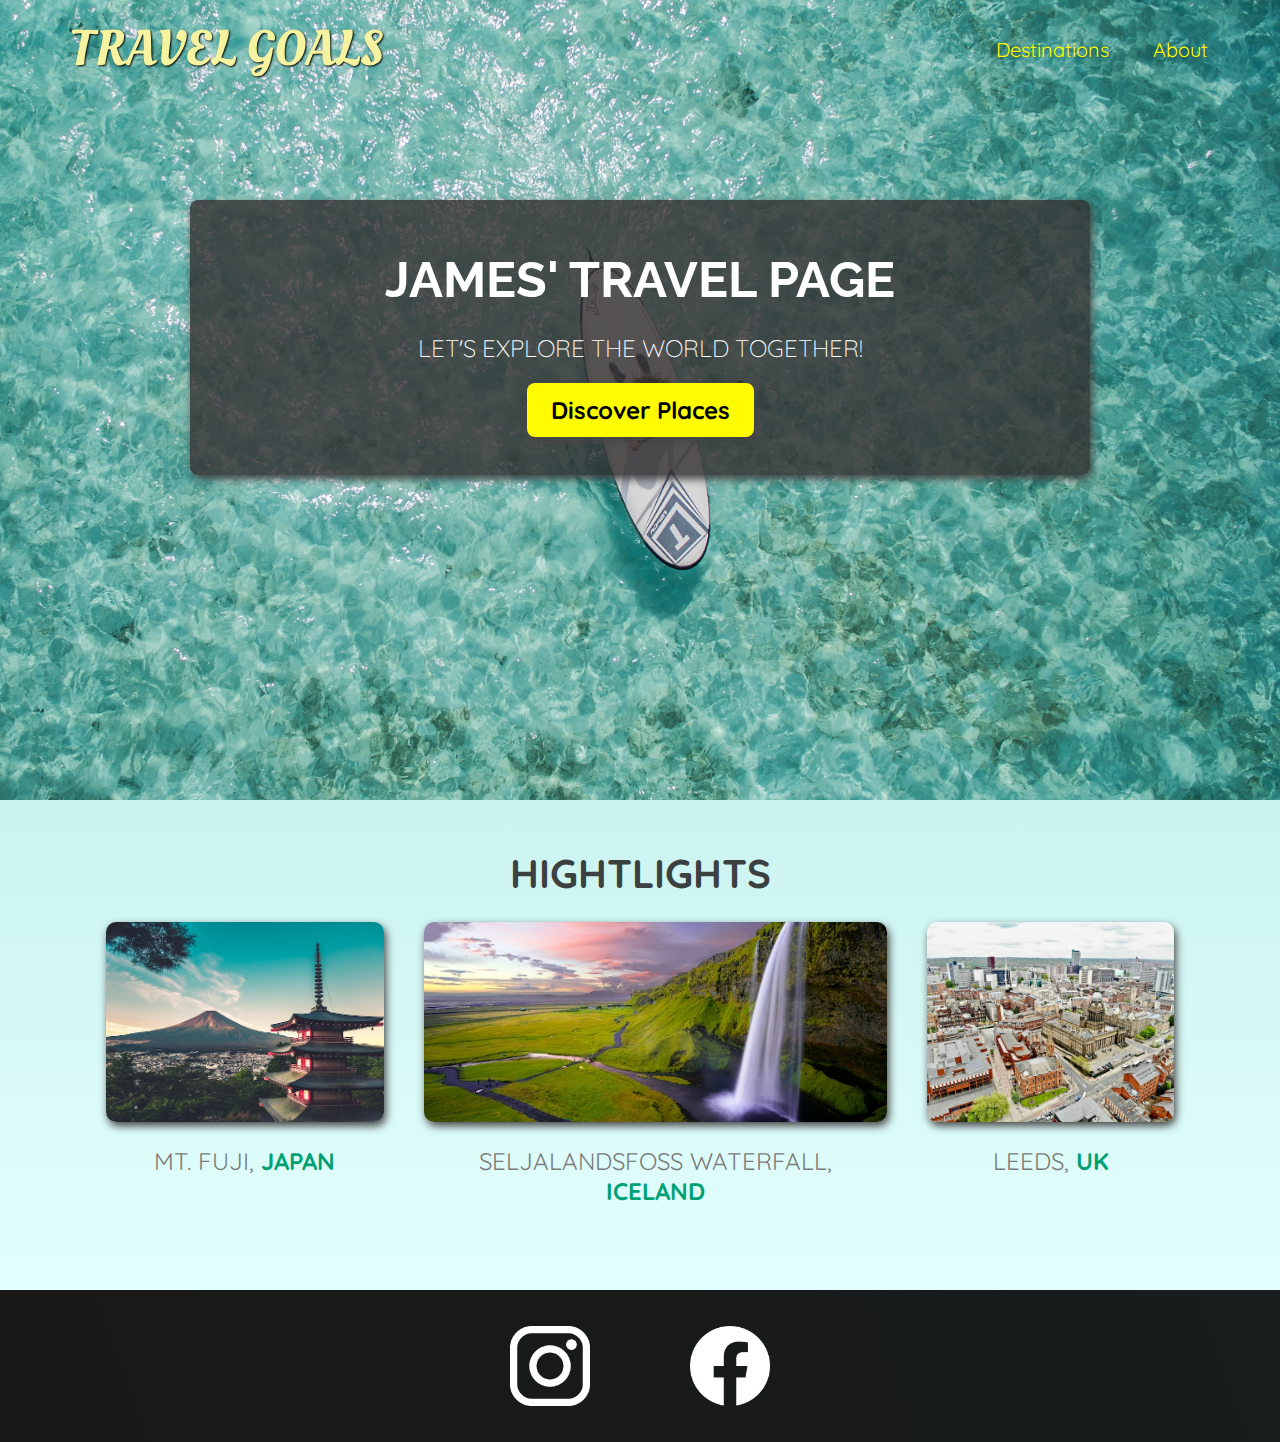
<file: index.html>
<!DOCTYPE html>
<html lang="en">
  <head>
    <meta charset="UTF-8" />
    <link rel="stylesheet" href="/styles.css" />
    <link rel="stylesheet" href="/shared.css" />
    <link
      href="https://fonts.googleapis.com/css2?family=Raleway:wght@700&family=Oleo+Script:wght@700&family=Quicksand:wght@300;500;700&display=swap"
      rel="stylesheet"
    />
    <title>Travel Goals</title>
  </head>
  <body>
    <header>
        <div id="page-logo">
            <a href="/index.html">Travel Goals</a>
        </div>
          <nav>
            <ul>
              <li><a href="/places.html">Destinations</a></li>
              <li><a href="/about.html">About</a></li>
            </ul>
      </nav>
    </header>
    <main>
      <section id="hero">
        <div id="hero-content">
          <h1> James' Travel Page</h1>
          <p>Let's explore the world together!</p>
          <a href="/places.html">Discover Places</a>
        </div>
      </section>
      <section id="highlights">
        <h2>Hightlights</h2>
        <ul id="destinations">
          <li class="destination">
            <img src="/images/places/Mt-fuji.jpg" alt="image of mt fuji at dusk">
            <p>Mt. Fuji, <strong>Japan</strong></p>
          </li>
          <li class="destination">
            <img src="/images/places/iceland.jpg" alt="image of waterfall in iceland">
            <p>Seljalandsfoss Waterfall, <strong>Iceland</strong></p>
          </li>
          <li class="destination">
            <img src="/images/places/Leeds.jpg" alt="daytime image of Leeds City Streets">
            <p>Leeds, <strong>UK</strong></p>
          </li>
        </ul>
      </section>
    </main>
    <footer>
      <ul>
        <li>
          <a href="https://www.instagram.com">
            <img src="/images/icons/insta.png" alt ="instagram icon"/>
          </a>
        </li>
        <li>
          <a href="https://www.facebook.com">
            <img src="/images/icons/facebook.png" alt="facebook icon"/>
          </a>
        </li>
      </ul>
    </footer>
  </body>
</html>
</file>
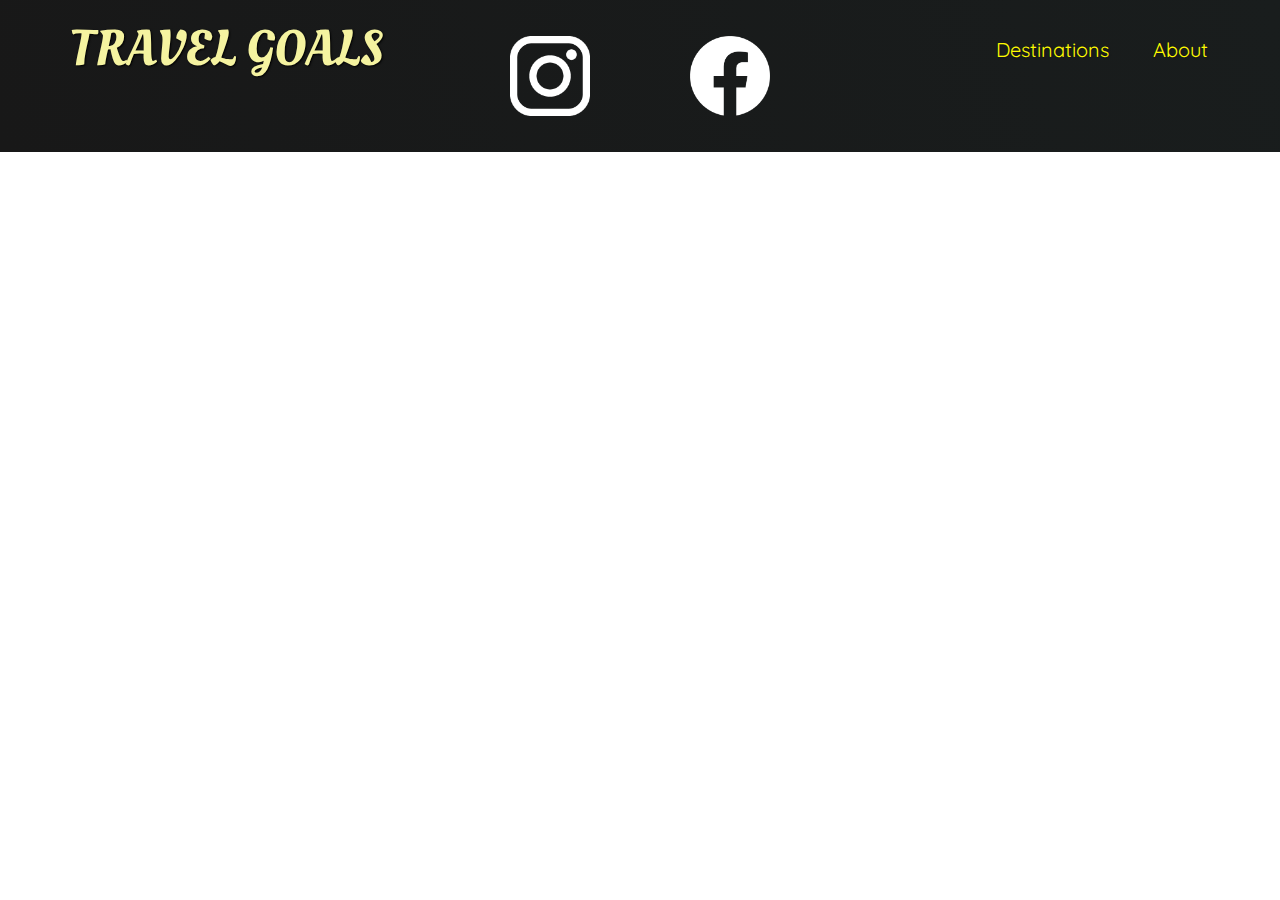
<file: places.html>
<!DOCTYPE html>
<html lang="en">
  <head>
    <meta charset="UTF-8" />
    <link rel="stylesheet" href="/styles.css" />
    <link rel="stylesheet" href="/shared.css" />
    <link
      href="https://fonts.googleapis.com/css2?family=Raleway:wght@700&family=Oleo+Script:wght@700&family=Quicksand:wght@300;500;700&display=swap"
      rel="stylesheet"
    />
    <title>Travel Goals</title>
  </head>
  <body>
    <header>
        <div id="page-logo">
            <a href="/index.html">Travel Goals</a>
        </div>
          <nav>
            <ul>
              <li><a href="/places.html">Destinations</a></li>
              <li><a href="/about.html">About</a></li>
            </ul>
      </nav>
    </header>
    <main>

    </main>
    <footer>
        <ul>
          <li>
            <a href="https://www.instagram.com">
              <img src="/images/icons/insta.png" alt ="instagram icon"/>
            </a>
          </li>
          <li>
            <a href="https://www.facebook.com">
              <img src="/images/icons/facebook.png" alt="facebook icon"/>
            </a>
          </li>
        </ul>
      </footer>
  </body>
</html>
</file>
<file: styles.css>
#hero {
    background-image: url("images/places/ocean.jpg");
    background-position: center;
    background-size: cover;
    height: 800px;
}

#hero-content {
    background-color: rgba(51, 47, 47,0.8);
    border-radius: 8px;
    box-shadow: 2px 4px 9px rgba(68, 67, 67);
    margin: 0 auto;
    padding: 50px 0;
    position: relative;
    text-align: center;
    top: 200px;
    width: 900px;
}

#hero-content h1 {
    color: white;
    font-family: "Raleway", sans-serif;
    font-size: 50px;
    margin: 0;
    text-transform: uppercase;
}

#hero-content p {
    color: white;
    font-size: 24px;
    font-weight: 300;
    margin-bottom: 32px;
    text-transform: uppercase;
}

#hero-content a {
    background-color: rgb(255, 251, 0);
    border-radius: 8px;
    box-shadow: 2px 4px 8px rgb(68, 67, 67);
    color: black;
    font-size: 24px;
    font-weight: bold;
    padding: 12px 24px;
    text-decoration: none;
}

#hero-content a:hover {
    background-color: rgb(255, 238, 0);
}

#highlights {
    background: linear-gradient(0deg, rgb(227, 255, 253), rgb(202,243,240));
    padding: 24px
}

#highlights h2{
    color: rgb(59, 65, 64);
    font-size: 40px;
    margin: 24px 0;
    text-align: center;
    text-transform: uppercase
}

#destinations {
    display: flex;
    justify-content: center;
    margin: auto;
    margin-bottom: 40px;
    width: 90%;
}

.destination {
    margin: 0 20px;
}

.destination p{
    color: rgb(124, 123, 123);
    font-size: 24px;
    margin: 20px;
    text-align: center;
    text-transform: uppercase;
}


.destination img {
    border-radius: 10px;
    box-shadow: 2px 4px 8px rgb(68, 67, 67);
    height: 200px;
    object-fit: cover;
    width: 100%;
}

.destination strong {
    color: rgb(0, 160, 117);
}
</file>
<file: shared.css>
body {
    font-family: "Quicksand", sans-serif;
    margin: 0;
}

ul {
    list-style: none;
    margin: 0;
    padding: 0;
}


header{
    align-items: center;
    box-sizing: border-box;
    display: flex;
    justify-content: space-between;
    left: 0;
    padding: 15px 60px;
    position: absolute;
    top: 0;
    width: 100%;
    
}

#page-logo a {
    color: rgb(245,243,160);
    font-family: "Oleo Script", sans-serif;
    font-size: 50px;
    padding: 10px;
    text-decoration: none;
    text-shadow: 1px 1px 2px rgb(0,0,0);
    text-transform: uppercase;
}

header ul {
    display: flex;
}

header li {
    margin-left: 20px;
}

header a {
    border-radius: 6px;
    color: rgb(255,251,0);
    font-size: 20px;
    padding: 12px;
    text-decoration: none;
    text-shadow: 1px 1px 2px rgba(0,0,0,0.2);
}

header a:hover {
    background-color: rgb(255,251,0);
    color: rgb(77,77,77);
    
}

footer {
    background: linear-gradient(70deg, rgb(24,24,24), rgb(25,29,29));
    padding: 36px 0;

}

footer ul {
    display: flex;
    justify-content: center;
}

footer li {
    height: 80px;
    margin: 0 50px;
    width: 80px;
}

footer img {
    height: 100%;
    width: 100%;
}
</file>
